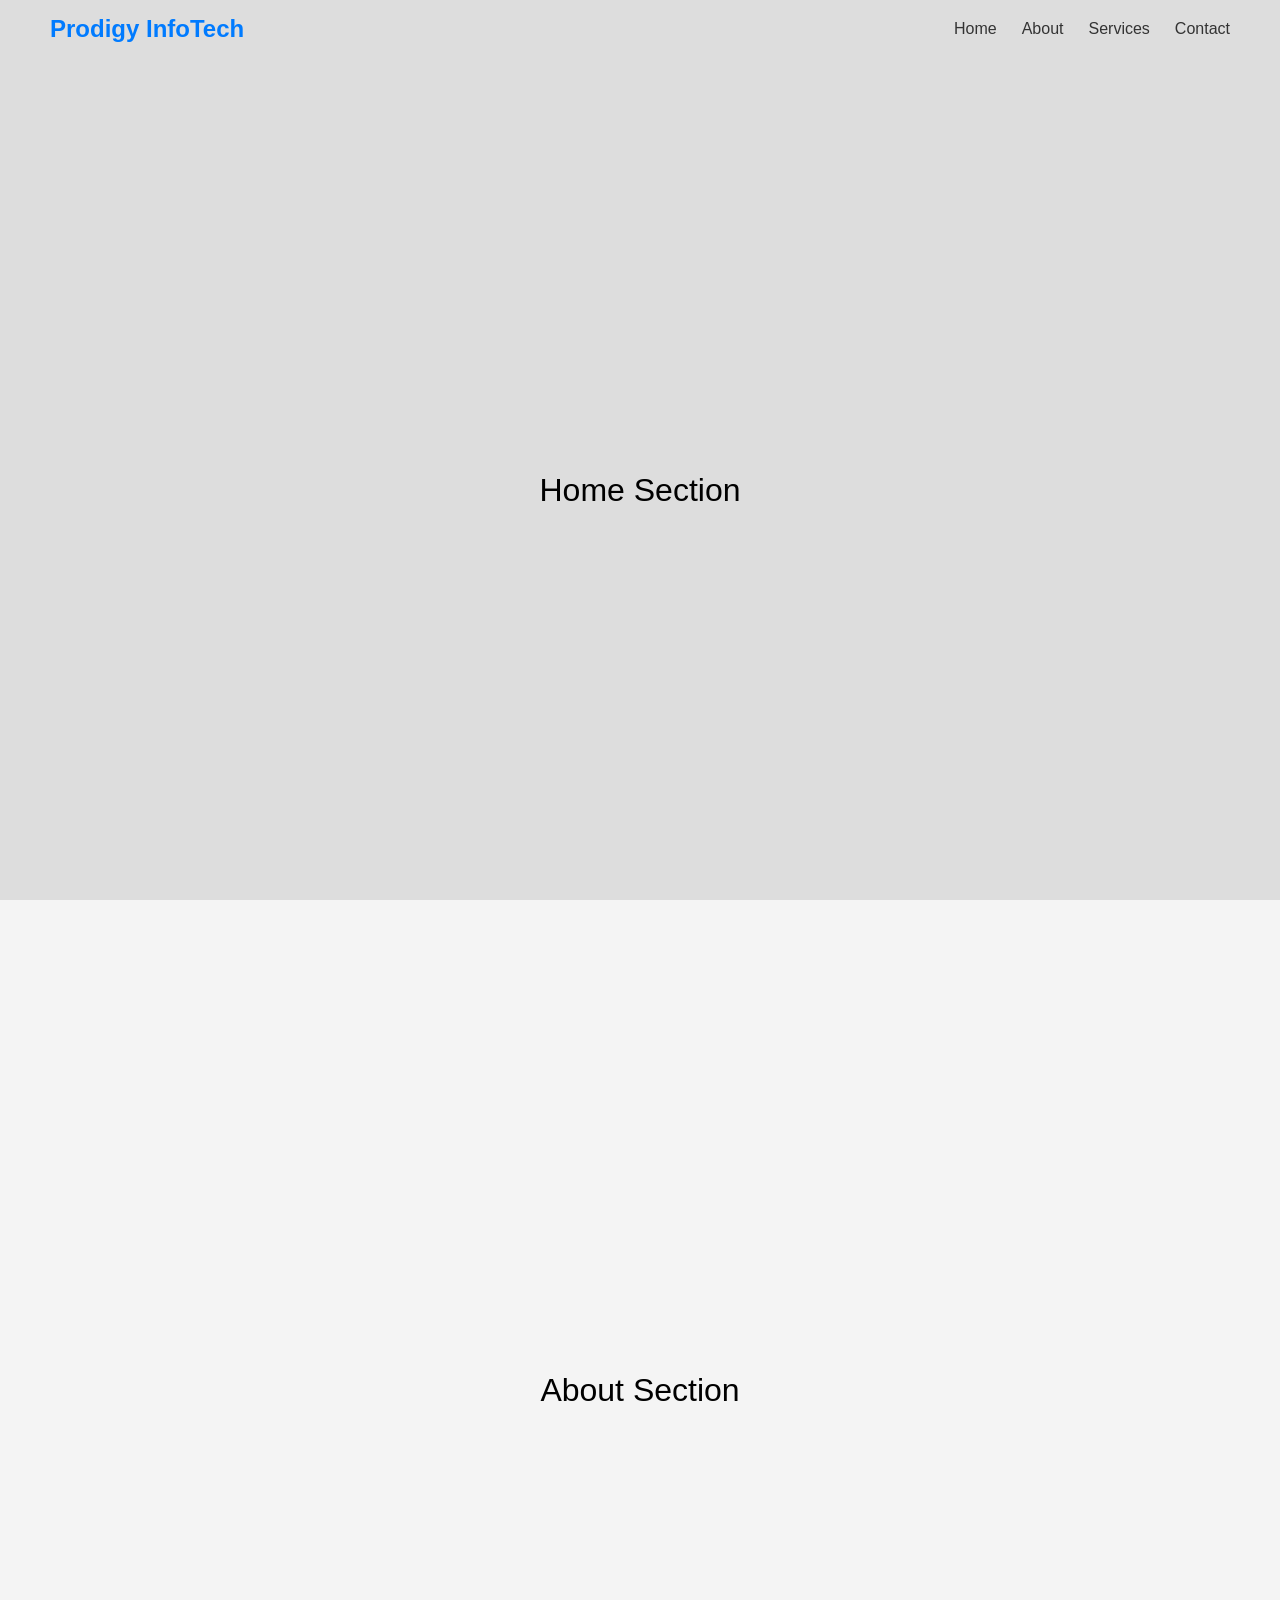
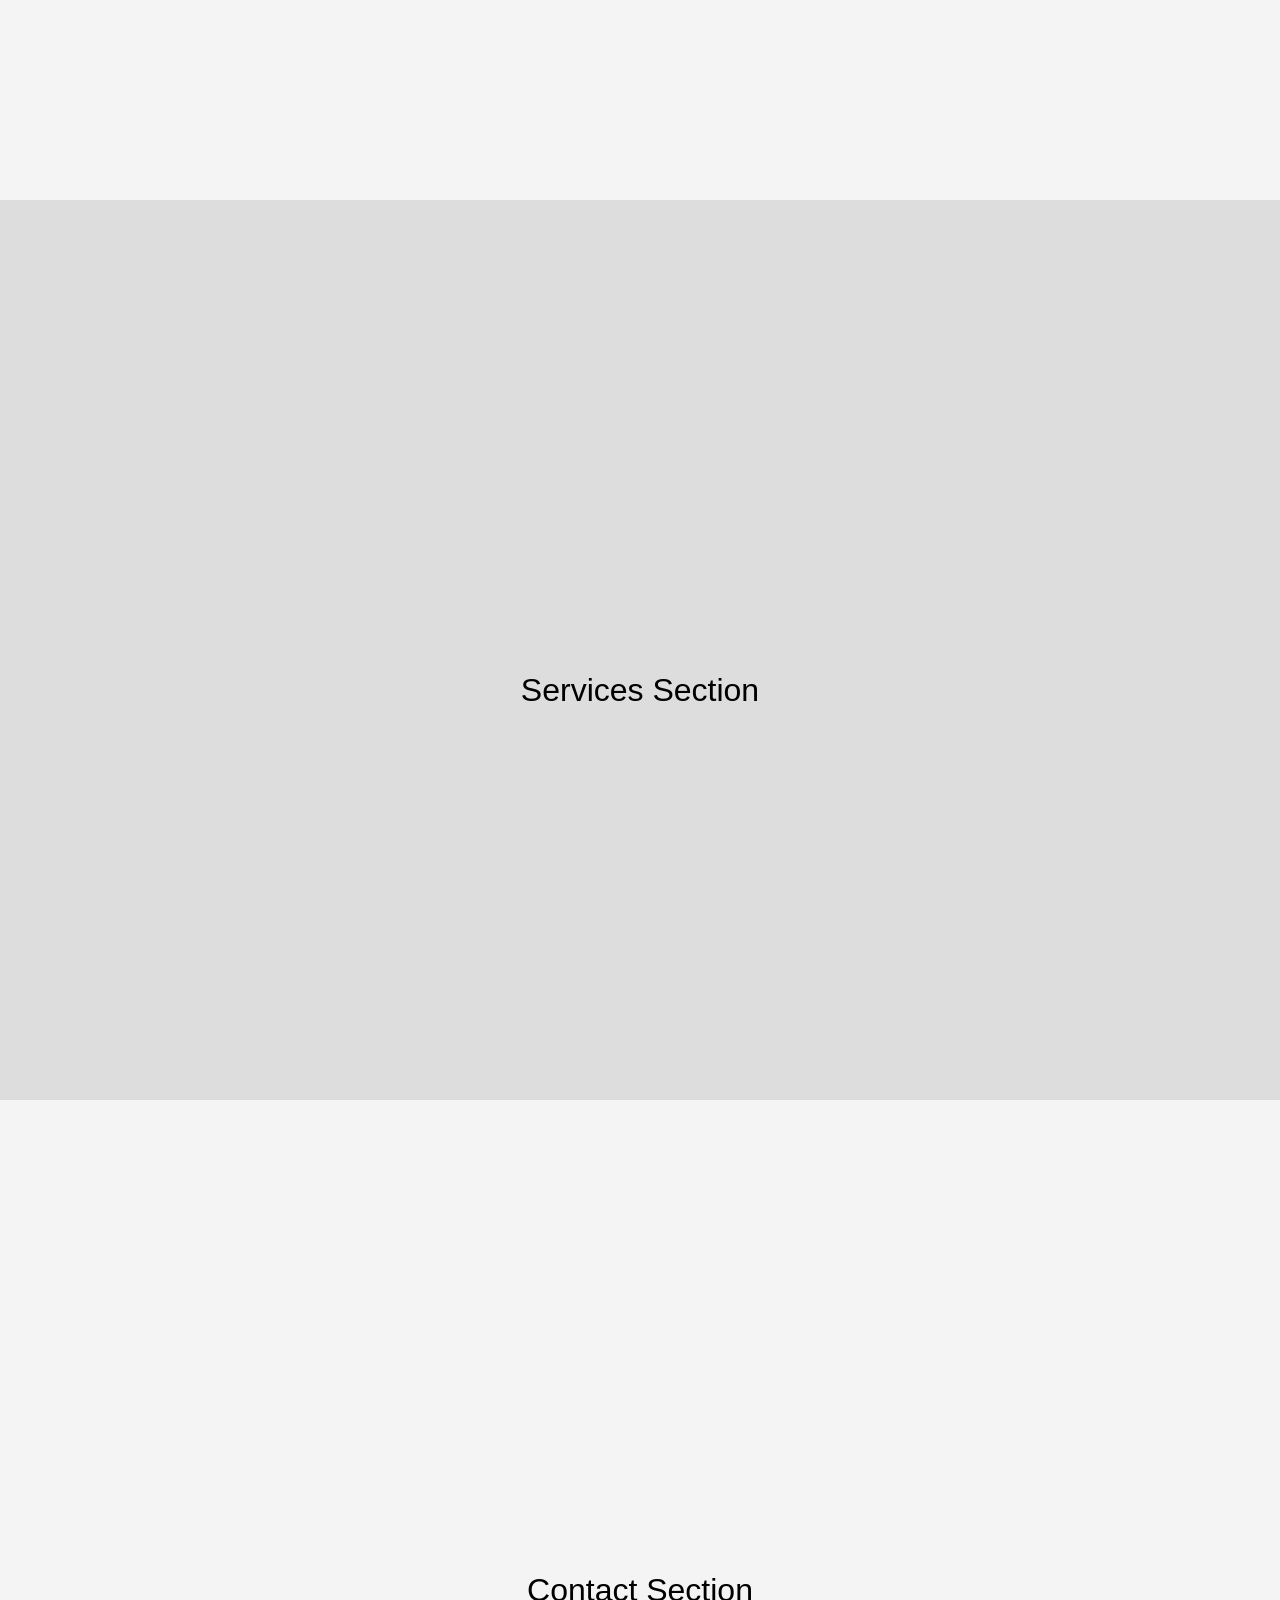
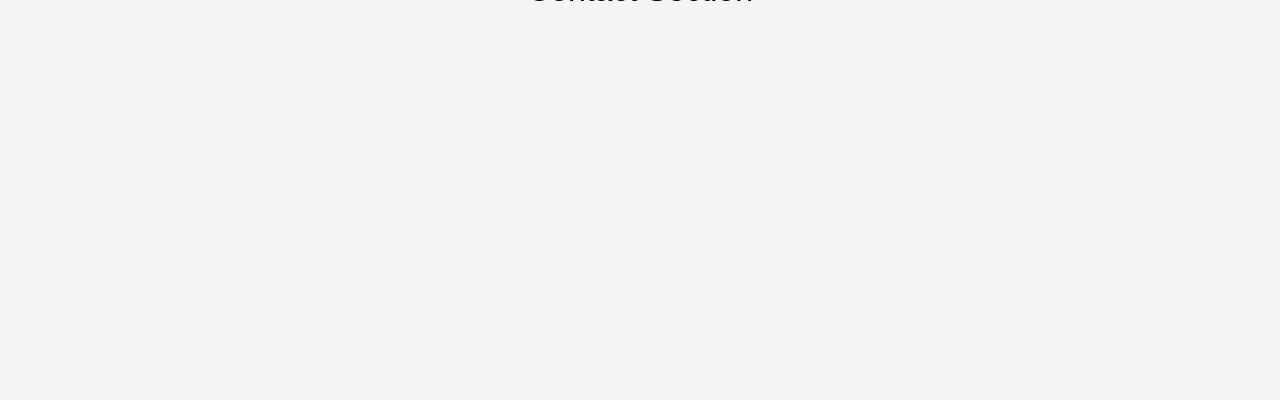
<file: Task-1/index.html>
<!DOCTYPE html>
<html lang="en">

<head>
    <meta charset="UTF-8" />
    <meta name="viewport" content="width=device-width, initial-scale=1.0" />
    <title>Interactive Navigation Menu</title>
    <link rel="stylesheet" href="style.css" />
</head>

<body>

    <!-- Navigation Bar -->
    <nav id="navbar">
        <div class="logo">Prodigy InfoTech</div>
        <ul class="nav-links">
            <li><a href="#home">Home</a></li>
            <li><a href="#about">About</a></li>
            <li><a href="#services">Services</a></li>
            <li><a href="#contact">Contact</a></li>
        </ul>
    </nav>

    <!-- Landing Page Sections -->
    <section id="home" class="section">Home Section</section>
    <section id="about" class="section">About Section</section>
    <section id="services" class="section">Services Section</section>
    <section id="contact" class="section">Contact Section</section>

    <script src="script.js"></script>
</body>

</html>
</file>
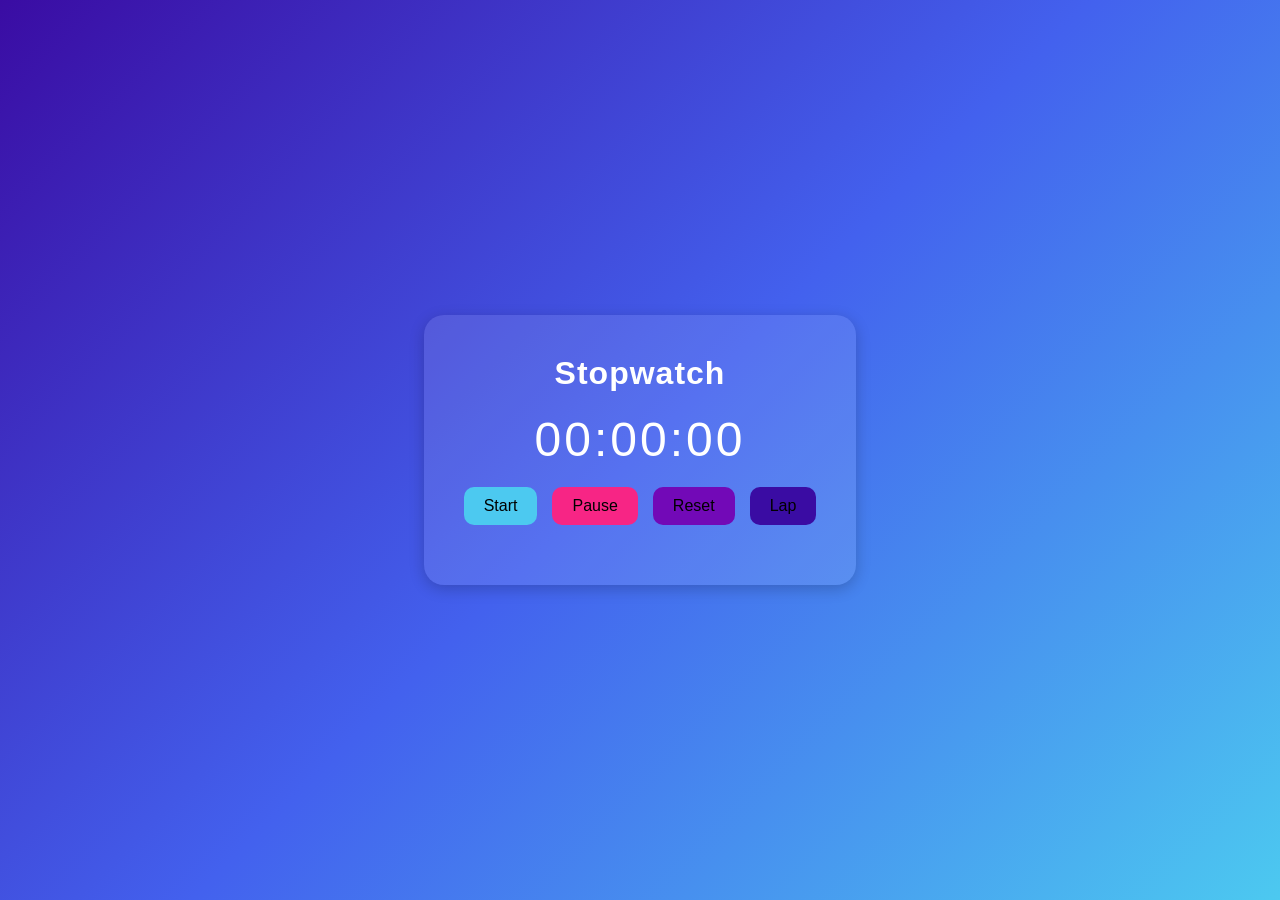
<file: Task-2/index.html>
<!DOCTYPE html>
<html lang="en">

<head>
    <meta charset="UTF-8" />
    <meta name="viewport" content="width=device-width, initial-scale=1.0" />
    <title>Stopwatch | Prodigy InfoTech</title>
    <link rel="stylesheet" href="style.css" />
</head>

<body>

    <div class="container">
        <h1>Stopwatch</h1>
        <div id="display">00:00:00</div>

        <div class="buttons">
            <button id="start">Start</button>
            <button id="pause">Pause</button>
            <button id="reset">Reset</button>
            <button id="lap">Lap</button>
        </div>

        <ul id="laps"></ul>
    </div>

    <script src="script.js"></script>
</body>
</html>
</file>
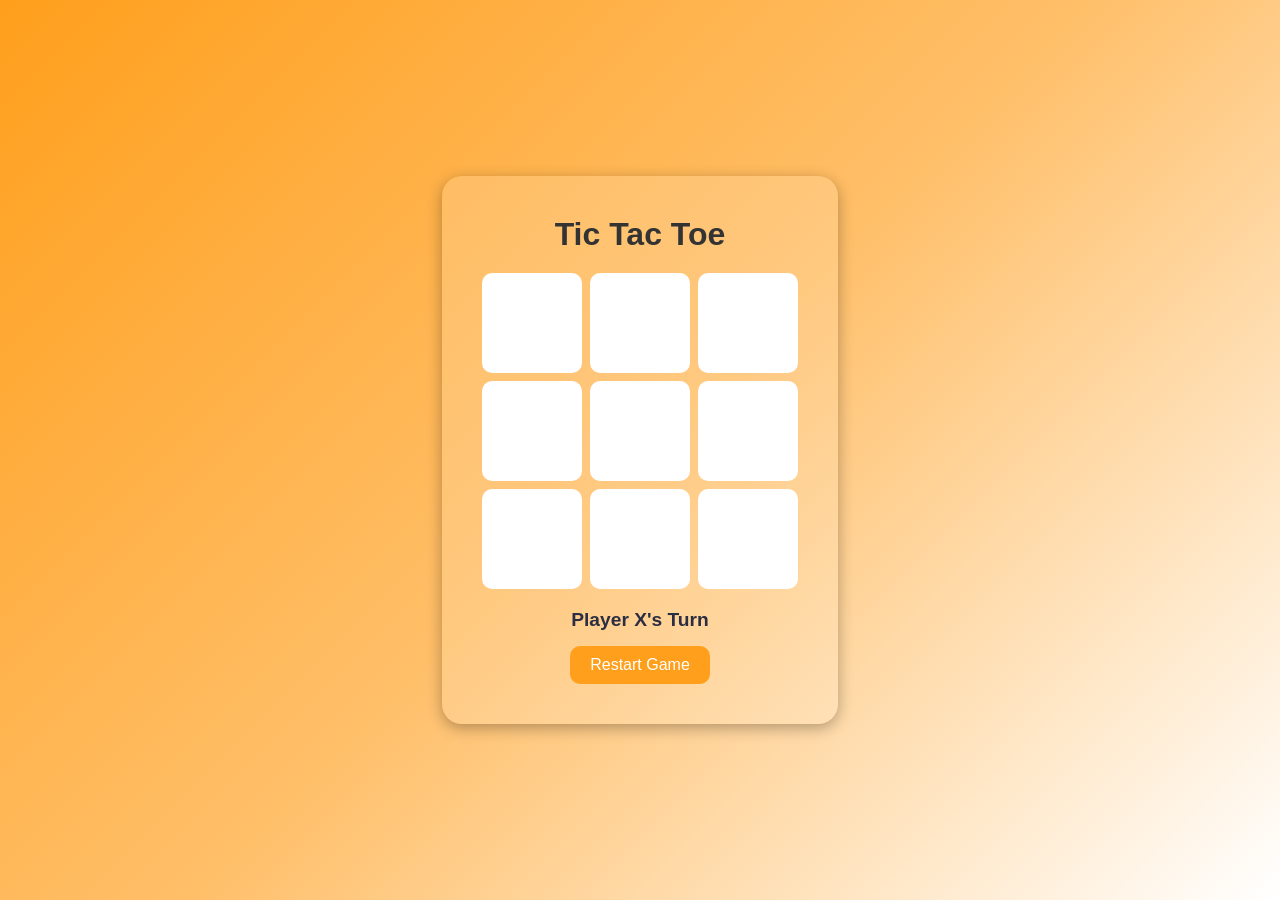
<file: Task-3/index.html>
<!DOCTYPE html>
<html lang="en">

<head>
    <meta charset="UTF-8" />
    <meta name="viewport" content="width=device-width, initial-scale=1.0" />
    <title>Tic Tac Toe | Prodigy InfoTech</title>
    <link rel="stylesheet" href="style.css" />
</head>

<body>

    <div class="container">
        <h1>Tic Tac Toe</h1>
        <div class="board" id="board">
            <div class="cell" data-cell></div>
            <div class="cell" data-cell></div>
            <div class="cell" data-cell></div>
            <div class="cell" data-cell></div>
            <div class="cell" data-cell></div>
            <div class="cell" data-cell></div>
            <div class="cell" data-cell></div>
            <div class="cell" data-cell></div>
            <div class="cell" data-cell></div>
        </div>

        <h2 id="statusText">Player X's Turn</h2>
        <button id="restartBtn">Restart Game</button>
    </div>

    <script src="script.js"></script>
</body>

</html>
</file>
<file: Task-1/style.css>
/* Reset */
* {
    margin: 0;
    padding: 0;
    box-sizing: border-box;
}

/* Body */
body {
    font-family: 'Poppins', sans-serif;
}

/* Navbar */
nav {
    position: fixed;
    top: 0;
    left: 0;
    width: 100%;
    background: transparent;
    display: flex;
    justify-content: space-between;
    align-items: center;
    padding: 15px 50px;
    transition: 0.4s;
    z-index: 1000;
}

/* When scrolled */
nav.scrolled {
    background: #222;
    color: white;
    box-shadow: 0 2px 10px rgba(0, 0, 0, 0.2);
}

/* Logo */
.logo {
    font-size: 1.5em;
    font-weight: bold;
    color: #007bff;
}

/* Menu Links */
.nav-links {
    list-style: none;
    display: flex;
    gap: 25px;
}

.nav-links a {
    text-decoration: none;
    color: #333;
    font-weight: 500;
    transition: color 0.3s, border-bottom 0.3s;
}

.nav-links a {
    position: relative;
}

.nav-links a::after {
    content: "";
    position: absolute;
    left: 0;
    bottom: -4px;
    width: 0;
    height: 2px;
    background: #007bff;
    transition: width 0.3s ease;
}

.nav-links a:hover::after {
    width: 100%;
}


/* Responsive */
@media (max-width: 768px) {
    .nav-links {
        flex-direction: column;
        background: #222;
        position: absolute;
        top: 70px;
        right: 0;
        width: 100%;
        display: none;
    }

    .nav-links.active {
        display: flex;
    }
}


/* Sections */
.section {
    height: 100vh;
    display: flex;
    justify-content: center;
    align-items: center;
    font-size: 2em;
}

.section:nth-child(odd) {
    background: #f4f4f4;
}

.section:nth-child(even) {
    background: #ddd;
}

.section {
    height: 100vh;
    padding-top: 80px;
}
</file>
<file: Task-2/style.css>
* {
    margin: 0;
    padding: 0;
    box-sizing: border-box;
}

body {
    height: 100vh;
    display: flex;
    justify-content: center;
    align-items: center;
    font-family: "Poppins", sans-serif;
    background: linear-gradient(135deg, #3a0ca3, #4361ee, #4cc9f0);
    color: white;
}

.container {
    text-align: center;
    background: rgba(255, 255, 255, 0.1);
    padding: 40px;
    border-radius: 20px;
    box-shadow: 0 4px 15px rgba(0, 0, 0, 0.2);
}

h1 {
    margin-bottom: 20px;
    font-size: 2em;
    letter-spacing: 1px;
}

#display {
    font-size: 3em;
    margin-bottom: 20px;
    letter-spacing: 3px;
}

.buttons {
    display: flex;
    justify-content: center;
    gap: 15px;
    margin-bottom: 20px;
}

button {
    padding: 10px 20px;
    font-size: 1em;
    border: none;
    border-radius: 10px;
    cursor: pointer;
    transition: all 0.2s;
}

button:hover {
    transform: scale(1.1);
}

#start {
    background-color: #4cc9f0;
}

#pause {
    background-color: #f72585;
}

#reset {
    background-color: #7209b7;
}

#lap {
    background-color: #3a0ca3;
}

ul {
    list-style: none;
    margin-top: 10px;
    max-height: 200px;
    overflow-y: auto;
    padding: 0;
}

ul li {
    background: rgba(255, 255, 255, 0.15);
    padding: 8px;
    margin: 5px;
    border-radius: 8px;
}
</file>
<file: Task-3/style.css>
* {
    margin: 0;
    padding: 0;
    box-sizing: border-box;
}

body {
    height: 100vh;
    display: flex;
    justify-content: center;
    align-items: center;
    font-family: "Poppins", sans-serif;
    background: linear-gradient(135deg, #ff9f1c, #ffbf69, #ffffff);
}

.container {
    text-align: center;
    background: rgba(255, 255, 255, 0.15);
    padding: 40px;
    border-radius: 20px;
    box-shadow: 0 4px 15px rgba(0, 0, 0, 0.3);
}

h1 {
    font-size: 2em;
    color: #333;
    margin-bottom: 20px;
}

.board {
    display: grid;
    grid-template-columns: repeat(3, 100px);
    grid-template-rows: repeat(3, 100px);
    gap: 8px;
    justify-content: center;
    margin-bottom: 20px;
}

.cell {
    width: 100px;
    height: 100px;
    background-color: #fff;
    border-radius: 10px;
    display: flex;
    justify-content: center;
    align-items: center;
    font-size: 2.5em;
    font-weight: bold;
    color: #2b2d42;
    cursor: pointer;
    transition: 0.3s;
}

.cell:hover {
    background-color: #edf2f4;
    transform: scale(1.05);
}

#statusText {
    margin-bottom: 15px;
    font-size: 1.2em;
    color: #2b2d42;
}

#restartBtn {
    padding: 10px 20px;
    background-color: #ff9f1c;
    border: none;
    border-radius: 10px;
    color: white;
    font-size: 1em;
    cursor: pointer;
    transition: all 0.3s;
}

#restartBtn:hover {
    background-color: #ff6b35;
}
</file>
